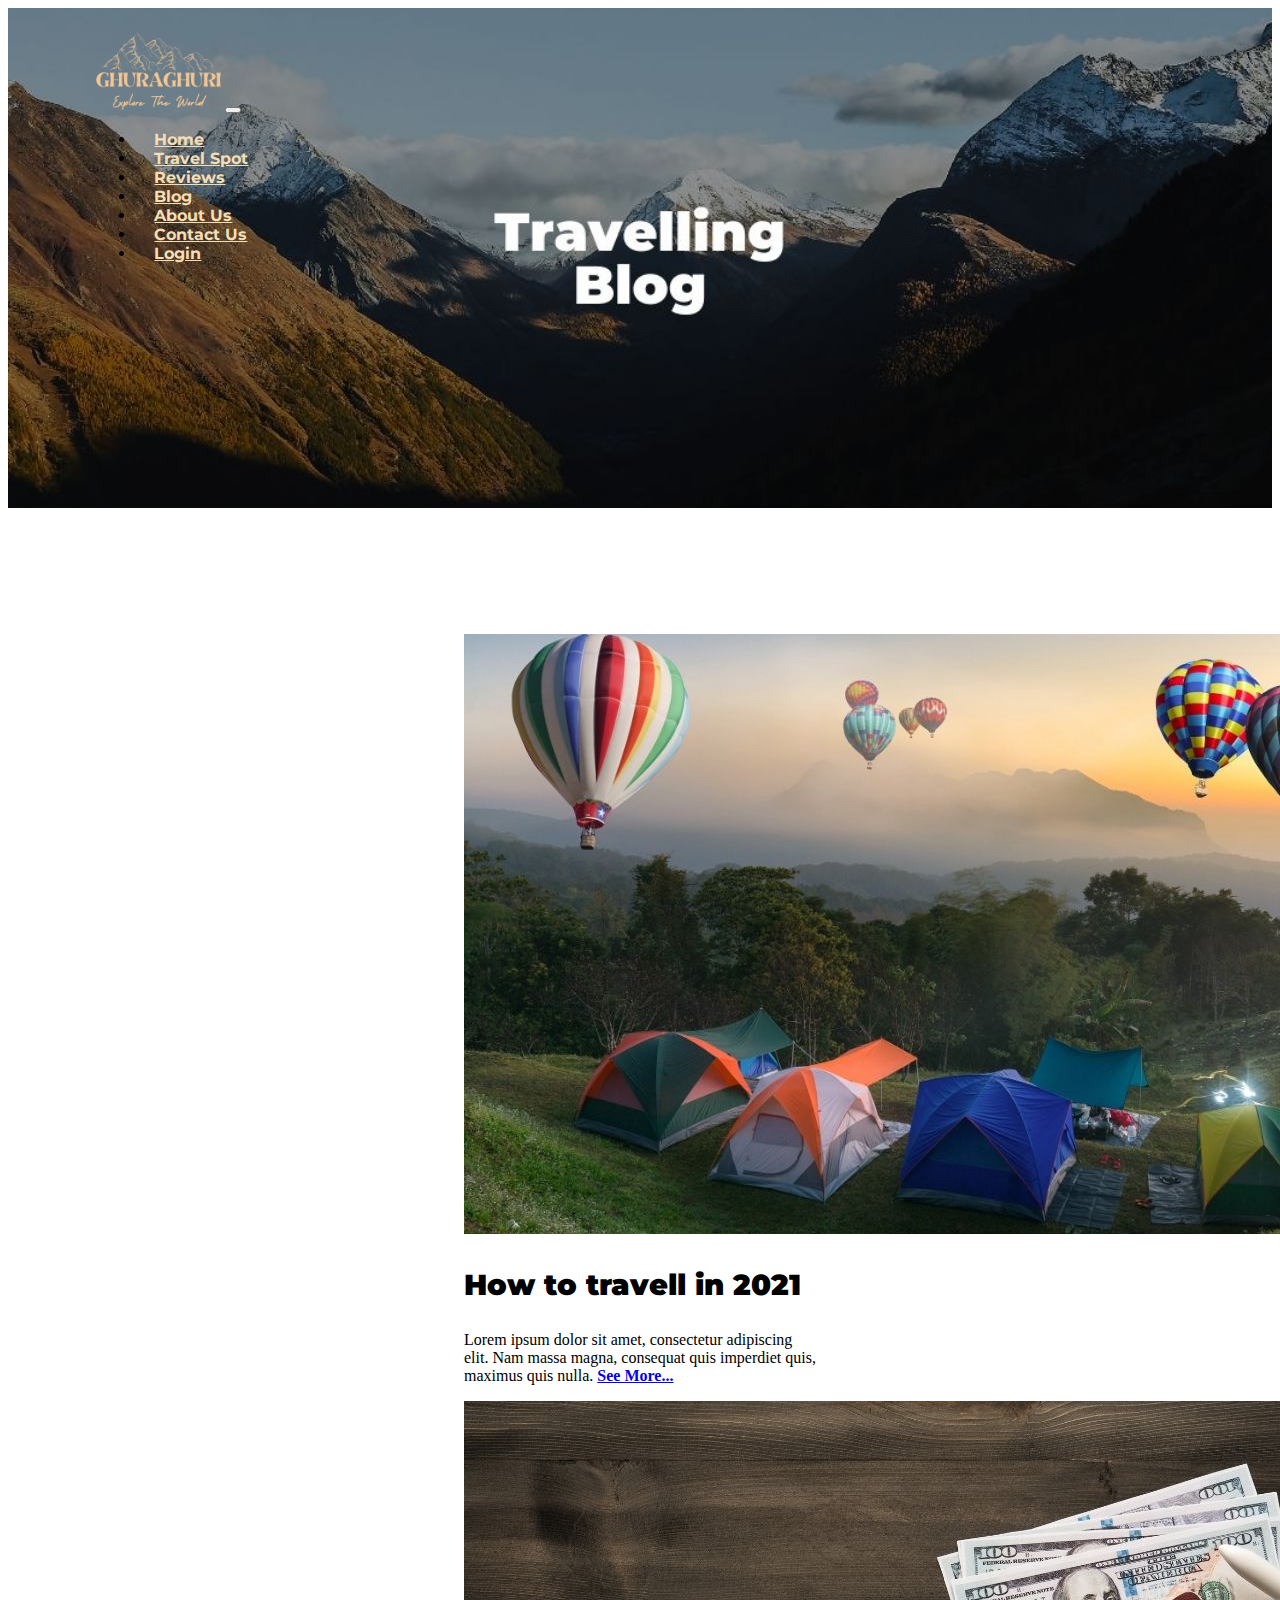
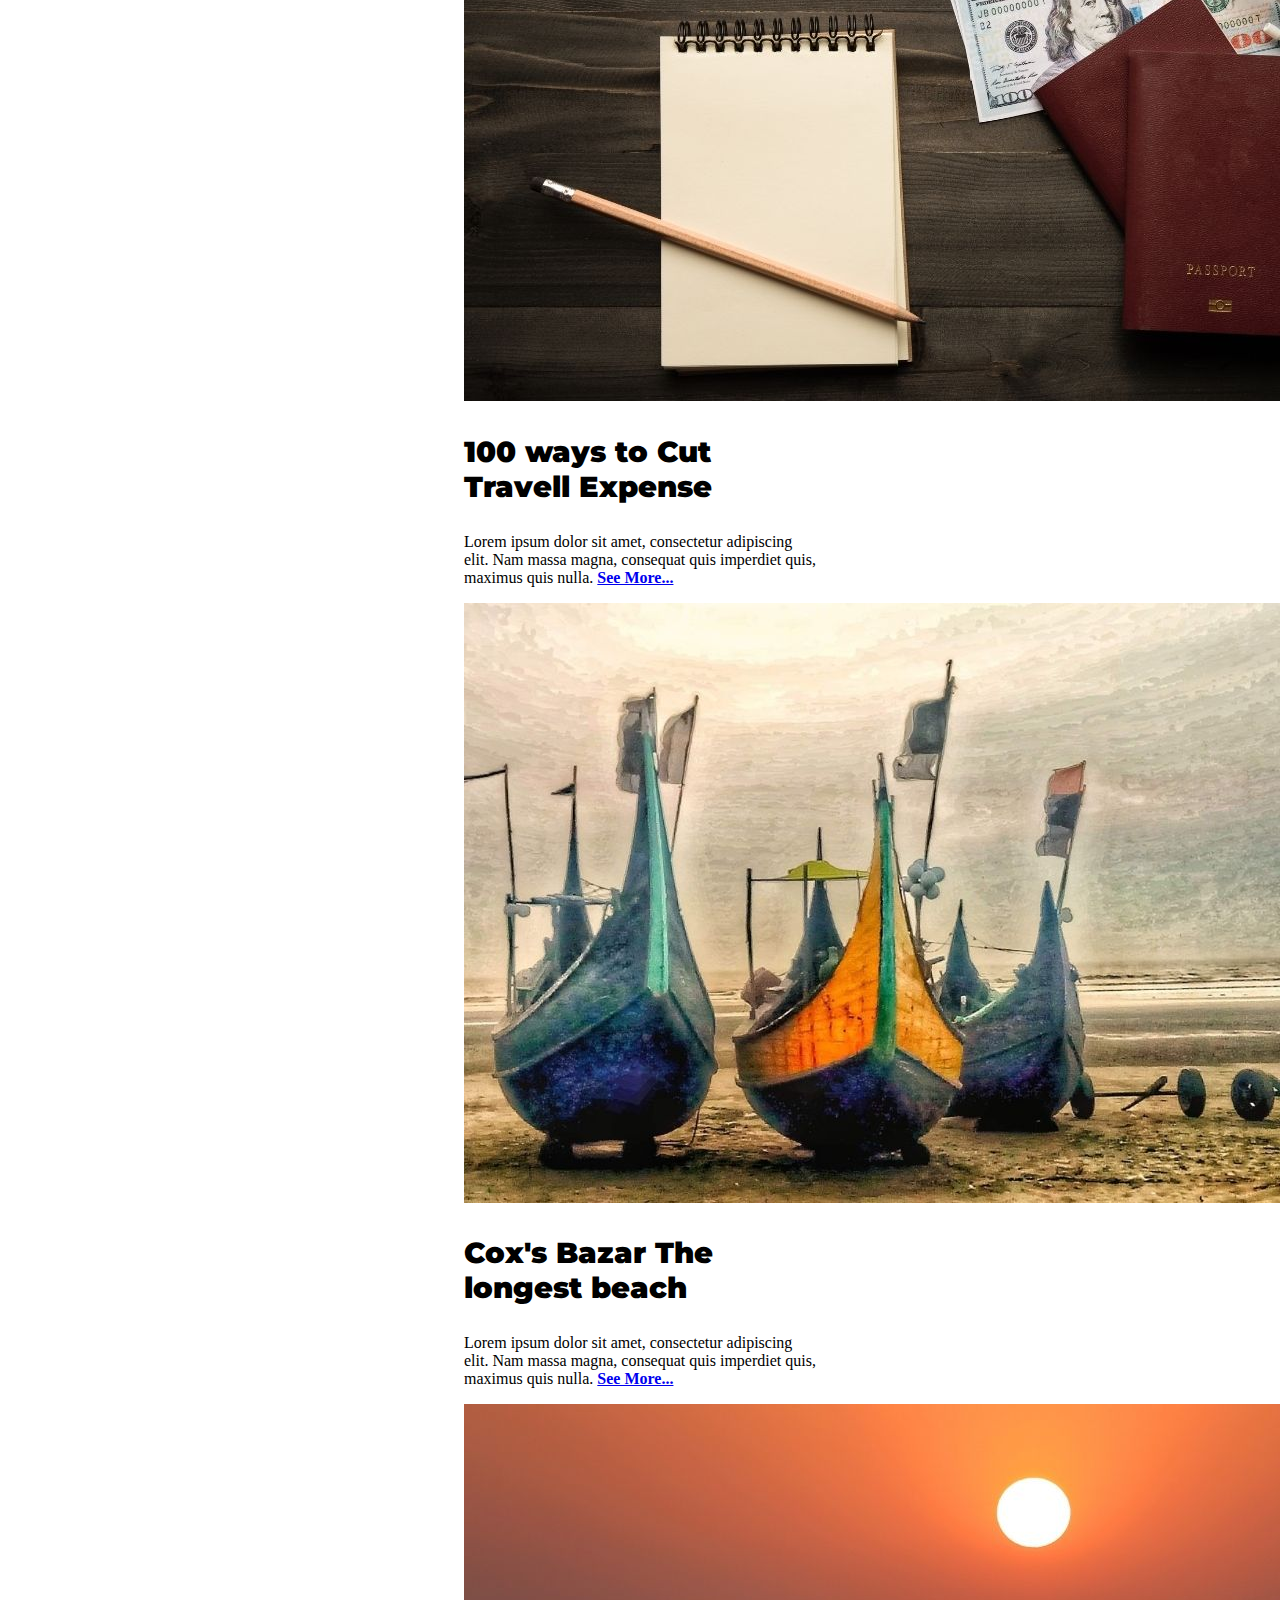
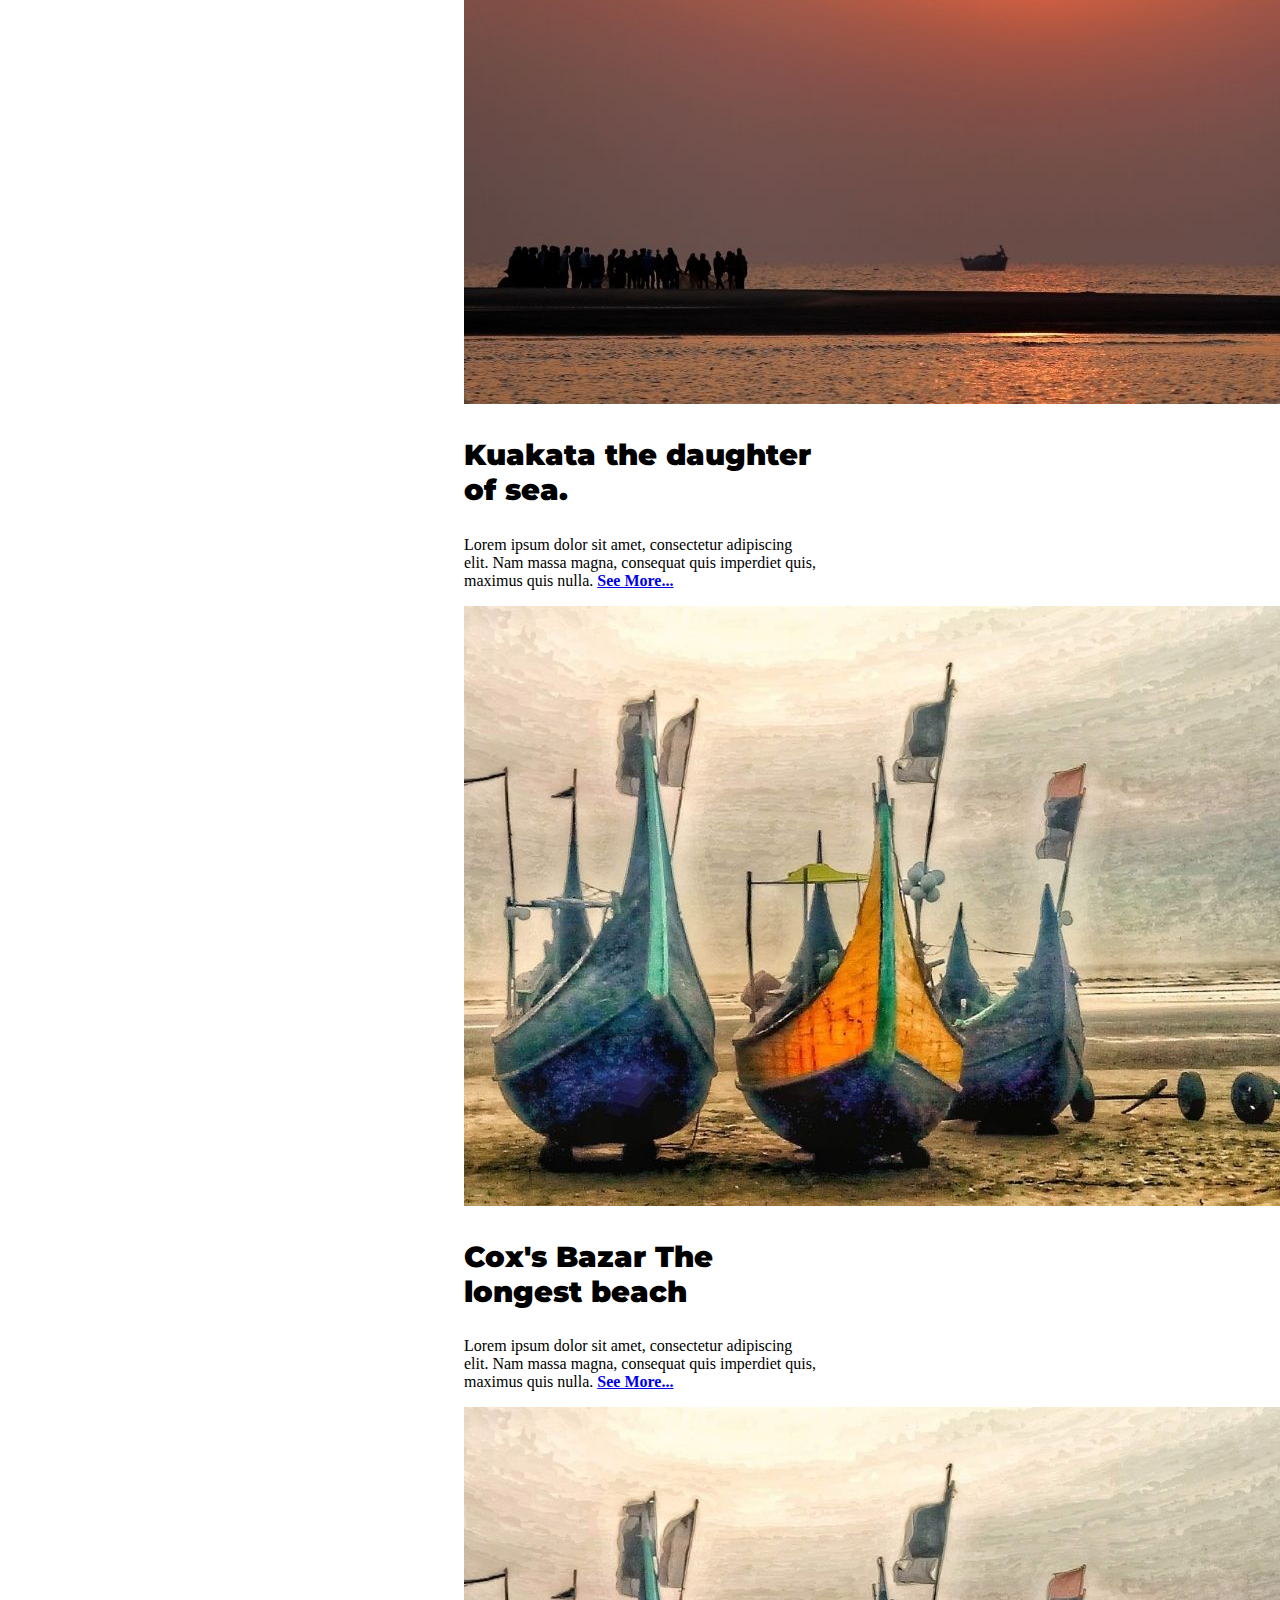
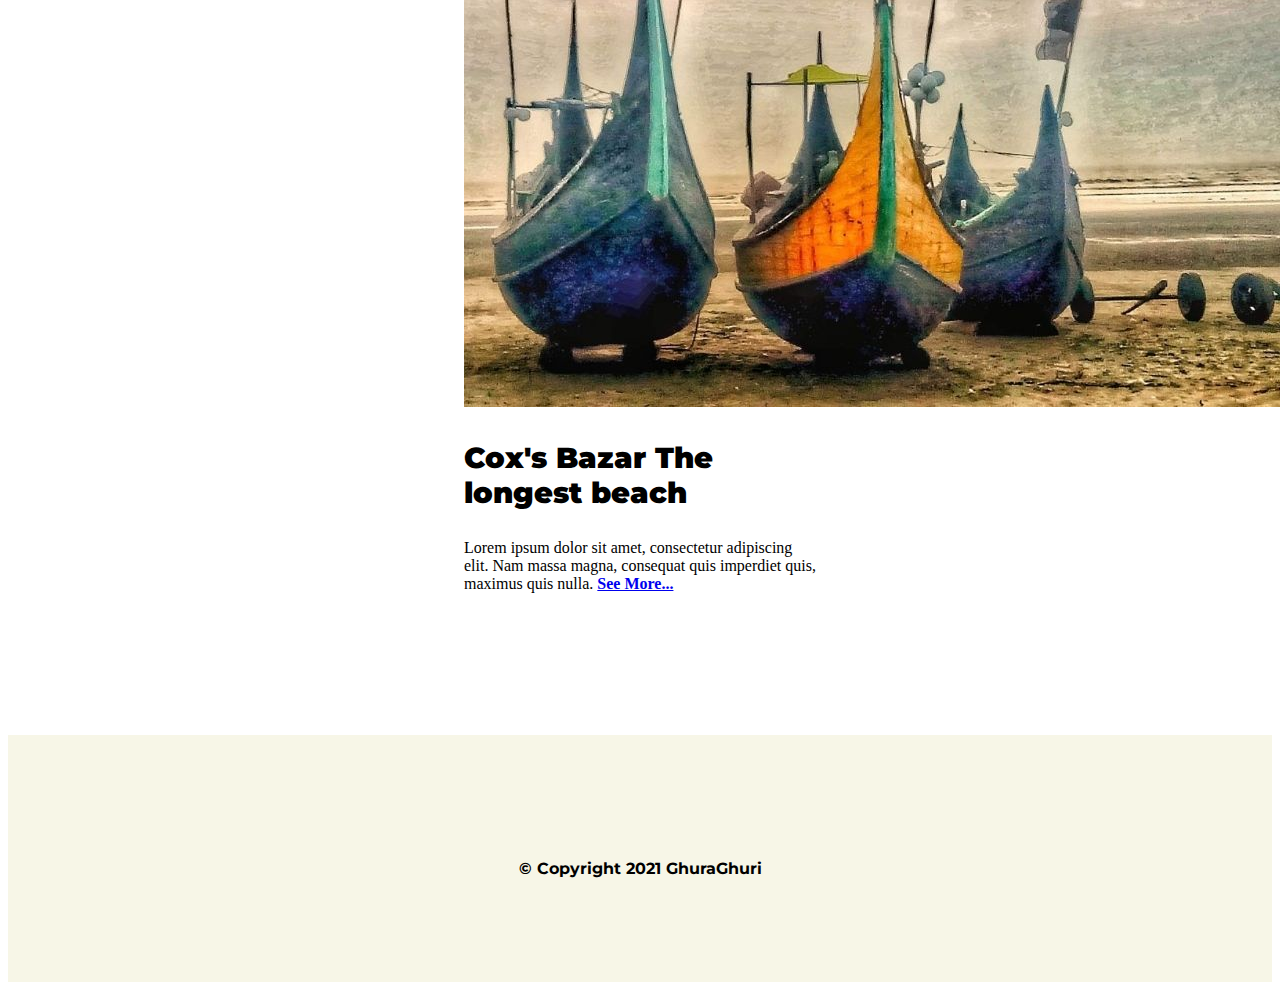
<file: blog.html>
<!DOCTYPE html>
<html lang="en" dir="ltr">

<head>
  <meta charset="utf-8">
  <link rel="stylesheet" href="css/blog.css">

  <!-- Google Fonts -->
  <link rel="preconnect" href="https://fonts.gstatic.com">
  <link
    href="https://fonts.googleapis.com/css2?family=Montserrat:ital,wght@0,100;0,200;0,300;0,400;0,500;0,600;0,700;0,800;0,900;1,100;1,200;1,300;1,400;1,500;1,600;1,700;1,800;1,900&family=Ubuntu:ital,wght@0,300;0,400;0,500;0,700;1,300;1,400;1,500;1,700&display=swap"
    rel="stylesheet">
  <!-- Font Awesome link -->
  <link rel="stylesheet" href="https://pro.fontawesome.com/releases/v5.10.0/css/all.css" integrity="sha384-AYmEC3Yw5cVb3ZcuHtOA93w35dYTsvhLPVnYs9eStHfGJvOvKxVfELGroGkvsg+p" crossorigin="anonymous" />


  <!-- Bootstrap -->
  <link href="https://cdn.jsdelivr.net/npm/bootstrap@5.0.0-beta2/dist/css/bootstrap.min.css" rel="stylesheet" integrity="sha384-BmbxuPwQa2lc/FVzBcNJ7UAyJxM6wuqIj61tLrc4wSX0szH/Ev+nYRRuWlolflfl" crossorigin="anonymous">
  <script src="https://cdn.jsdelivr.net/npm/bootstrap@5.0.0-beta2/dist/js/bootstrap.bundle.min.js" integrity="sha384-b5kHyXgcpbZJO/tY9Ul7kGkf1S0CWuKcCD38l8YkeH8z8QjE0GmW1gYU5S9FOnJ0" crossorigin="anonymous"></script>

  <title>Blog</title>
</head>

<body>

  <!-- navbar -->
  <section id="Top-bar">

    <div class="container-fluid col-sm-12">
      <nav id="navbar_top" class="navbar navbar-expand-lg navbar-light">
        <a href="index.html"><img class="logo" src="image/logo1.png" alt="Logo" width="125px"></a>
        <button class="navbar-toggler" type="button" data-bs-toggle="collapse" data-bs-target="#navbarNav" aria-controls="navbarNav" aria-expanded="false" aria-label="Toggle navigation">
          <span class="navbar-toggler-icon"></span>
        </button>
        <div class="collapse navbar-collapse" id="navbarNav">
          <ul class="navbar-nav ms-auto">
            <li class="nav-item">
              <a class="nav-link" href="index.html">Home</a>
            </li>
            <li class="nav-item">
              <a class="nav-link" href="index.html#Travell-Spot">Travel Spot</a>
            </li>
            <li class="nav-item">
              <a class="nav-link" href="index.html#review">Reviews</a>
            </li>
            <li class="nav-item">
              <a class="nav-link" href="blog.html">Blog</a>
            </li>
            <li class="nav-item">
              <a class="nav-link" href="index.html#about">About Us</a>
            </li>
            <li class="nav-item">
              <a class="nav-link" href="#footer">Contact Us</a>
            </li>
            <li class="nav-item">
              <a class="nav-link" href="login.html">Login</a>
            </li>
          </ul>
        </div>
      </nav>
    </div>
  </section>

  <section id="blogitem">
    <div class="row">

    <div class="place col-lg-4">
      <div class="card" style="width: 22rem;">
        <img src="image/b1.jpg" class="card-img-top" alt="...">
        <div class="card-body">
          <h3 class="card-title">How to travell in 2021</h3>
          <p>
            Lorem ipsum dolor sit amet, consectetur adipiscing elit.
            Nam massa magna, consequat quis imperdiet quis, maximus quis nulla.
            <a href="#"><strong>See More...</strong></a>
            </p>
          </div>
      </div>
    </div>

    <div class="place col-lg-4">
      <div class="card" style="width: 22rem;">
        <img src="image/b2.jpg" class="card-img-top" alt="...">
        <div class="card-body">
          <h3 class="card-title">100 ways to Cut Travell Expense</h3>
          <p>
            Lorem ipsum dolor sit amet, consectetur adipiscing elit.
            Nam massa magna, consequat quis imperdiet quis, maximus quis nulla.
            <a href="#"><strong>See More...</strong></a>
            </p>
          </div>
      </div>
    </div>

    <div class="place col-lg-4">
      <div class="card" style="width: 22rem;">
        <img src="image/place2.jpg" class="card-img-top" alt="...">
        <div class="card-body">
          <h3 class="card-title">Cox's Bazar The longest beach</h3>
          <p>
            Lorem ipsum dolor sit amet, consectetur adipiscing elit.
            Nam massa magna, consequat quis imperdiet quis, maximus quis nulla.
            <a href="#"><strong>See More...</strong></a>
            </p>
          </div>
      </div>
    </div>

    <div class="place col-lg-4">
      <div class="card" style="width: 22rem;">
        <img src="image/place10.jpg" class="card-img-top" alt="...">
        <div class="card-body">
          <h3 class="card-title">Kuakata the daughter of sea.</h3>
          <p>
            Lorem ipsum dolor sit amet, consectetur adipiscing elit.
            Nam massa magna, consequat quis imperdiet quis, maximus quis nulla.
            <a href="#"><strong>See More...</strong></a>
            </p>
          </div>
      </div>
    </div>

    <div class="place col-lg-4">
      <div class="card" style="width: 22rem;">
        <img src="image/place2.jpg" class="card-img-top" alt="...">
        <div class="card-body">
          <h3 class="card-title">Cox's Bazar The longest beach</h3>
          <p>
            Lorem ipsum dolor sit amet, consectetur adipiscing elit.
            Nam massa magna, consequat quis imperdiet quis, maximus quis nulla.
            <a href="#"><strong>See More...</strong></a>
            </p>
          </div>
      </div>
    </div>

    <div class="place col-lg-4">
      <div class="card" style="width: 22rem;">
        <img src="image/place2.jpg" class="card-img-top" alt="...">
        <div class="card-body">
          <h3 class="card-title">Cox's Bazar The longest beach</h3>
          <p>
            Lorem ipsum dolor sit amet, consectetur adipiscing elit.
            Nam massa magna, consequat quis imperdiet quis, maximus quis nulla.
            <a href="#"><strong>See More...</strong></a>
            </p>
          </div>
      </div>
    </div>

    </div>
  </section>

  <!-- Footer Section -->

  <footer id="footer">

    <a target="_blank" href="https://www.facebook.com/"><i class="icon1 fab fa-facebook-square fa-1x"></i></a>
    <a target="_blank" href="https://twitter.com/"><i class="icon1 fab fa-twitter-square fa-1x"></i></a>
    <a target="_blank" href="https://www.instagram.com/"><i class="icon1 fab fa-instagram fa-1x"></i></a>
    <a target="_blank" href="mailto:someone@example.com"><i class="icon1 fas fa-envelope fa-1x"></i></a>
    <p>© Copyright 2021 GhuraGhuri</p>
  </footer>



</body>

</html>
</file>
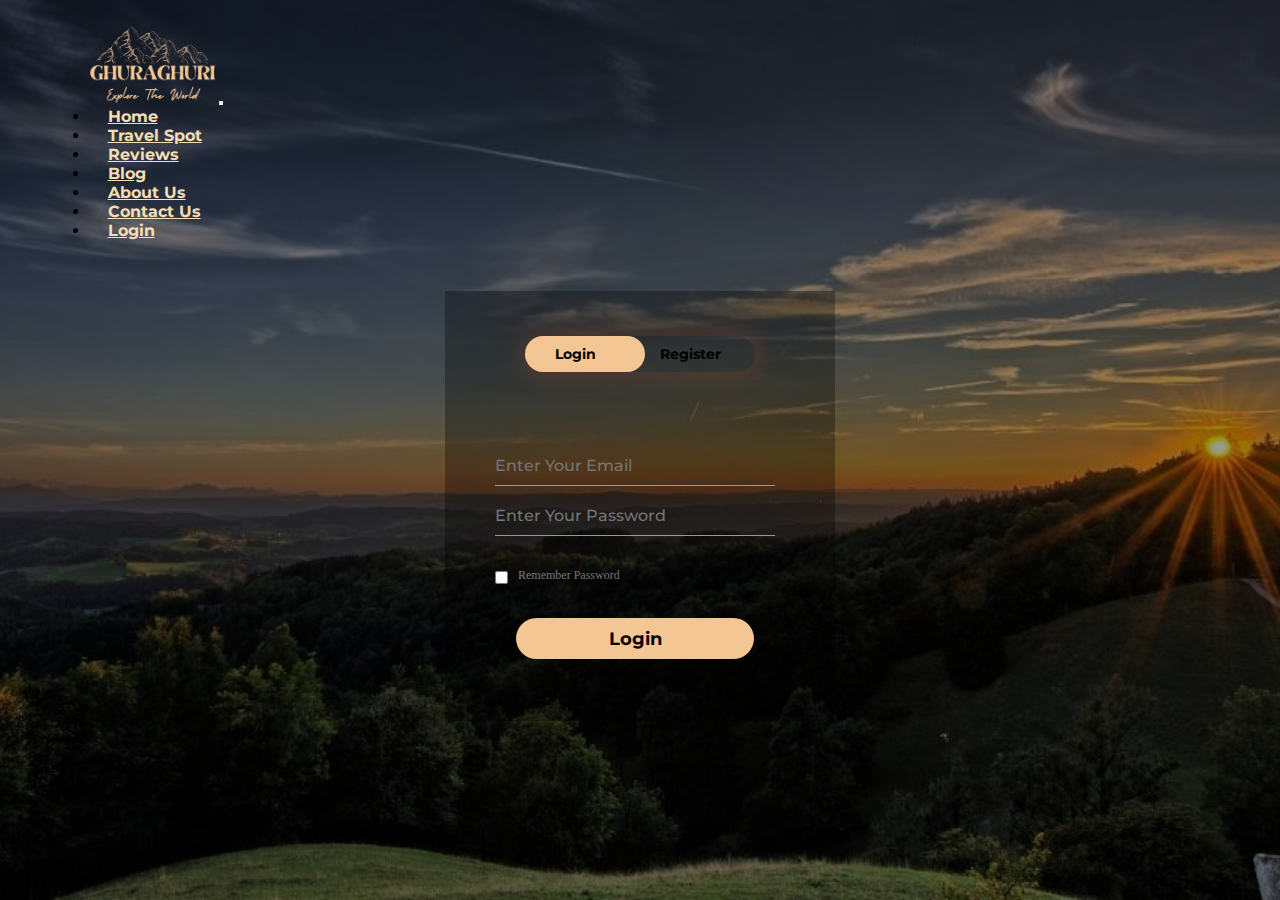
<file: login.html>
<!DOCTYPE html>
<html lang="en" dir="ltr">

<head>
  <meta charset="utf-8">
  <link rel="stylesheet" href="css/login.css">

  <!-- Google Fonts -->
  <link rel="preconnect" href="https://fonts.gstatic.com">
  <link
    href="https://fonts.googleapis.com/css2?family=Montserrat:ital,wght@0,100;0,200;0,300;0,400;0,500;0,600;0,700;0,800;0,900;1,100;1,200;1,300;1,400;1,500;1,600;1,700;1,800;1,900&family=Ubuntu:ital,wght@0,300;0,400;0,500;0,700;1,300;1,400;1,500;1,700&display=swap"
    rel="stylesheet">

  <!-- Font Awesome link -->
  <link rel="stylesheet" href="https://pro.fontawesome.com/releases/v5.10.0/css/all.css" integrity="sha384-AYmEC3Yw5cVb3ZcuHtOA93w35dYTsvhLPVnYs9eStHfGJvOvKxVfELGroGkvsg+p" crossorigin="anonymous" />

  <!-- Bootstrap -->
  <link href="https://cdn.jsdelivr.net/npm/bootstrap@5.0.0-beta2/dist/css/bootstrap.min.css" rel="stylesheet" integrity="sha384-BmbxuPwQa2lc/FVzBcNJ7UAyJxM6wuqIj61tLrc4wSX0szH/Ev+nYRRuWlolflfl" crossorigin="anonymous">
  <script src="https://cdn.jsdelivr.net/npm/bootstrap@5.0.0-beta2/dist/js/bootstrap.bundle.min.js" integrity="sha384-b5kHyXgcpbZJO/tY9Ul7kGkf1S0CWuKcCD38l8YkeH8z8QjE0GmW1gYU5S9FOnJ0" crossorigin="anonymous"></script>

  <title></title>
</head>
 
<body>
  <div id="body">
    <!-- navbar -->
    <div class="container-fluid col-sm-12">
      <nav id="navbar_top" class="navbar navbar-expand-lg navbar-light">
        <a href="index.html"><img class="logo" src="image/logo1.png" alt="Logo" width="125px"></a>
        <button class="navbar-toggler" type="button" data-bs-toggle="collapse" data-bs-target="#navbarNav" aria-controls="navbarNav" aria-expanded="false" aria-label="Toggle navigation">
          <span class="navbar-toggler-icon"></span>
        </button>
        <div class="collapse navbar-collapse" id="navbarNav">
          <ul class="navbar-nav ms-auto">
            <li class="nav-item">
              <a class="nav-link" href="index.html">Home</a>
            </li>
            <li class="nav-item">
              <a class="nav-link" href="index.html#Travell-Spot">Travel Spot</a>
            </li>
            <li class="nav-item">
              <a class="nav-link" href="index.html#review">Reviews</a>
            </li>
            <li class="nav-item">
              <a class="nav-link" href="blog.html">Blog</a>
            </li>
            <li class="nav-item">
              <a class="nav-link" href="#">About Us</a>
            </li>
            <li class="nav-item">
              <a class="nav-link" href="index.html#footer">Contact Us</a>
            </li>
            <li class="nav-item">
              <a class="nav-link" href="login.html">Login</a>
            </li>
          </ul>
        </div>
      </nav>
    </div>

    <!-- Login Page -->
    <div id="login-form" class="login-page">
      <div id="frm-box" class="form-box">
        <div class="button-box">
          <div id="btn100"></div>
          <button type="button" onclick="login()" class="toggle-btn">Login</button>
          <button type="button" onclick="register()" class="toggle-btn">Register</button>
        </div>

        <!-- Login Form -->
        <form id="login" class="input-group-login">
          <input type="text" class="input-field" placeholder="Enter Your Email" required>
          <input type="password" class="input-field" placeholder="Enter Your Password" required>
          <input type="checkbox" class="check-box"><span>Remember Password</span>
          <button type="submit" class="submit-btn" name="button">Login</button>
        </form>

        <!-- Register Form -->
        <form id="register" class="input-group-register" action="login.php" method="post">
          <input type="text" class="input-field" name="fname" placeholder="First Name" required>
          <input type="text" class="input-field" name="lname" placeholder="Last Name" required>
          <input type="text" class="input-field" name="email" placeholder="Email Id" required>
          <input id="password" type="password" class="input-field" name="password1" placeholder="Enter Password" onkeyup='check();' required>
          <input id="password" type="password" class="input-field" name="password2" placeholder="Confirm Password" onkeyup='check();' required><span id='message'></span>
          <input type="checkbox" class="check-box"><span>I agree to the terms and conditions</span>
          <button type="submit" class="submit-btn" name="button">Register</button>
        </form>
      </div>
    </div>

  </div>


  <script type="text/javascript">
    var a = document.getElementById('frm-box');
    var x = document.getElementById('login');
    var y = document.getElementById('register');
    var z = document.getElementById('btn100');

    function register() {
      a.style.height = '560px';
      x.style.left = '-400px';
      y.style.left = '50px';
      z.style.left = '110px';
    }

    function login() {
      a.style.height = '430px';
      x.style.left = '50px';
      y.style.left = '450px';
      z.style.left = '0px';
    }

    var check = function() {
      if (document.getElementById('password').value ==
        document.getElementById('confirm_password').value) {
        document.getElementById('message').style.color = 'green';
        document.getElementById('message').innerHTML = 'matching';
      } else {
        document.getElementById('message').style.color = 'red';
        document.getElementById('message').innerHTML = 'not matching';
      }
    }
  </script>

  <script type="text/javascript">
    var modal = document.getElementById('login-form');
    window.onclick = function(event) {
      if (event.target == modal) {
        modal.style.display = "none";
      }
    }
  </script>


</body>

</html>
</file>
<file: css/blog.css>
#Top-bar {
  height: 500px;
  background-image: url(../Blog_Cover.jpg);
  background-size: cover;
  background-position: center;
}
#Top-bar .container-fluid{
  padding: 2% 7%;
}
#Top-bar .nav-link {
    color: wheat;
}
#Top-bar .nav-link:hover{
  color: black;
}
.nav-item {
  font-family: 'Montserrat';
  font-weight: 700;
  font-size: 1rem;
  padding: 0 18px;
}

/* Blog Section */
#blogitem {
  height: auto;
  padding: 10%;
  text-align: center;
  background-color: white;
}
.card-body{
  text-align: left;
}
.card {
  margin: auto;
  margin-bottom: 10px;
}
.card:hover{
    cursor: pointer;
    box-shadow: 0px 3px 3px 0px;
}
#blogitem h3{
  font-family: 'Montserrat';
  font-weight: 900;
  font-size: 1.8rem;
}

/* footer section */
#footer{
  padding: 7% 15%;
  text-align: center;
  background-color: #f7f6e7;
  font-family: 'Montserrat';
  font-size: 1rem;
  font-weight: 700;

}
#footer .icon1{
  padding: 20px 10px;
  color: grey;
}
#footer .icon1:hover{
  color: black;
}
</file>
<file: css/login.css>
*{
  margin: 0;
  padding: 0;
  box-sizing: border-box;
}
#body {
  height: 100%;
  width: 100%;
  background-image: linear-gradient(rgba(0, 0, 0, 0.4),rgba(0, 0, 0, 0.4)),url(../cover4.jpg);
  background-size: cover;
  background-position: center;
  position: absolute;
}
#body .container-fluid {
  padding: 2% 7%;
}

.nav-item {
  font-family: 'Montserrat';
  font-weight: 700;
  font-size: 1rem;
  padding: 0 18px;
}
#body .nav-link {
    color: wheat;
}
#body .nav-link:hover{
  color: black;
}
/* login form design */
#login-form{
  display: inline;
  position: relative;
}
#login-form .form-box{
  width: 390px;
  height: 430px;
  position: relative;
  margin: 2% auto;
  background: rgba(0, 0, 0, 0.3);
  padding: 10px;
  overflow: hidden;
}
#login-form .button-box{
  width: 230px;
  margin: 35px auto;
  position: relative;
  box-shadow: 0 0 20px 9px #ff61241f;
  border-radius: 30px;
}
#login-form .toggle-btn{
  font-family: 'Montserrat';
  font-weight: 700;
  font-size: .85rem;
  padding: 10px 30px;
  cursor: pointer;
  background: transparent;
  border: 0;
  outline: none;
  position: relative;
}
#btn100{
  top: 0;
  left: 0;
  position: absolute;
  width: 120px;
  height: 100%;
  background: #F3C693;
  border-radius: 30px;
  transition: .5s;
}
.input-group-login{
  top: 150px;
  position: absolute;
  width: 280px;
  transition: .5s;
}
.input-group-register{
  top: 120px;
  position: absolute;
  width: 280px;
  transition: .5s;
}
.input-field{
  font-family: 'Montserrat';
  font-weight: 500;
  font-size: 1rem;
  width: 100%;
  padding: 10px 0;
  margin: 5px 0;
  border-left: 0;
  border-top: 0;
  border-right: 0;
  border-bottom: 1px solid #999;
  outline: none;
  background: transparent;
}
.submit-btn{
  font-family: 'Montserrat';
  font-weight: 700;
  font-size: 1.1rem;
  width: 85%;
  padding: 10px 30px;
  cursor: pointer;
  display: block;
  margin: auto;
  background: #F3C693;
  border: 0;
  outline: none;
  border-radius: 30px;
}
.check-box{
  margin: 30px 10px 34px 0;
}
span{
  color: #777;
  font-size: 12px;
  bottom: 76px;
  position: absolute;
}
#login{
  left: 50px;
}
#login input{
  color: white;
  font-size: 15;
}
#register{
  left: 450px;
}
#register input{
  color: white;
  font-size: 15;
}

/* Php Registration */
#body .php-registration h1{
  padding: 7% 15%;
  text-align: center;
  font-family: 'Montserrat';
  font-weight: 900;
  font-size: 50px;
  color: #F3C693;
}
</file>
